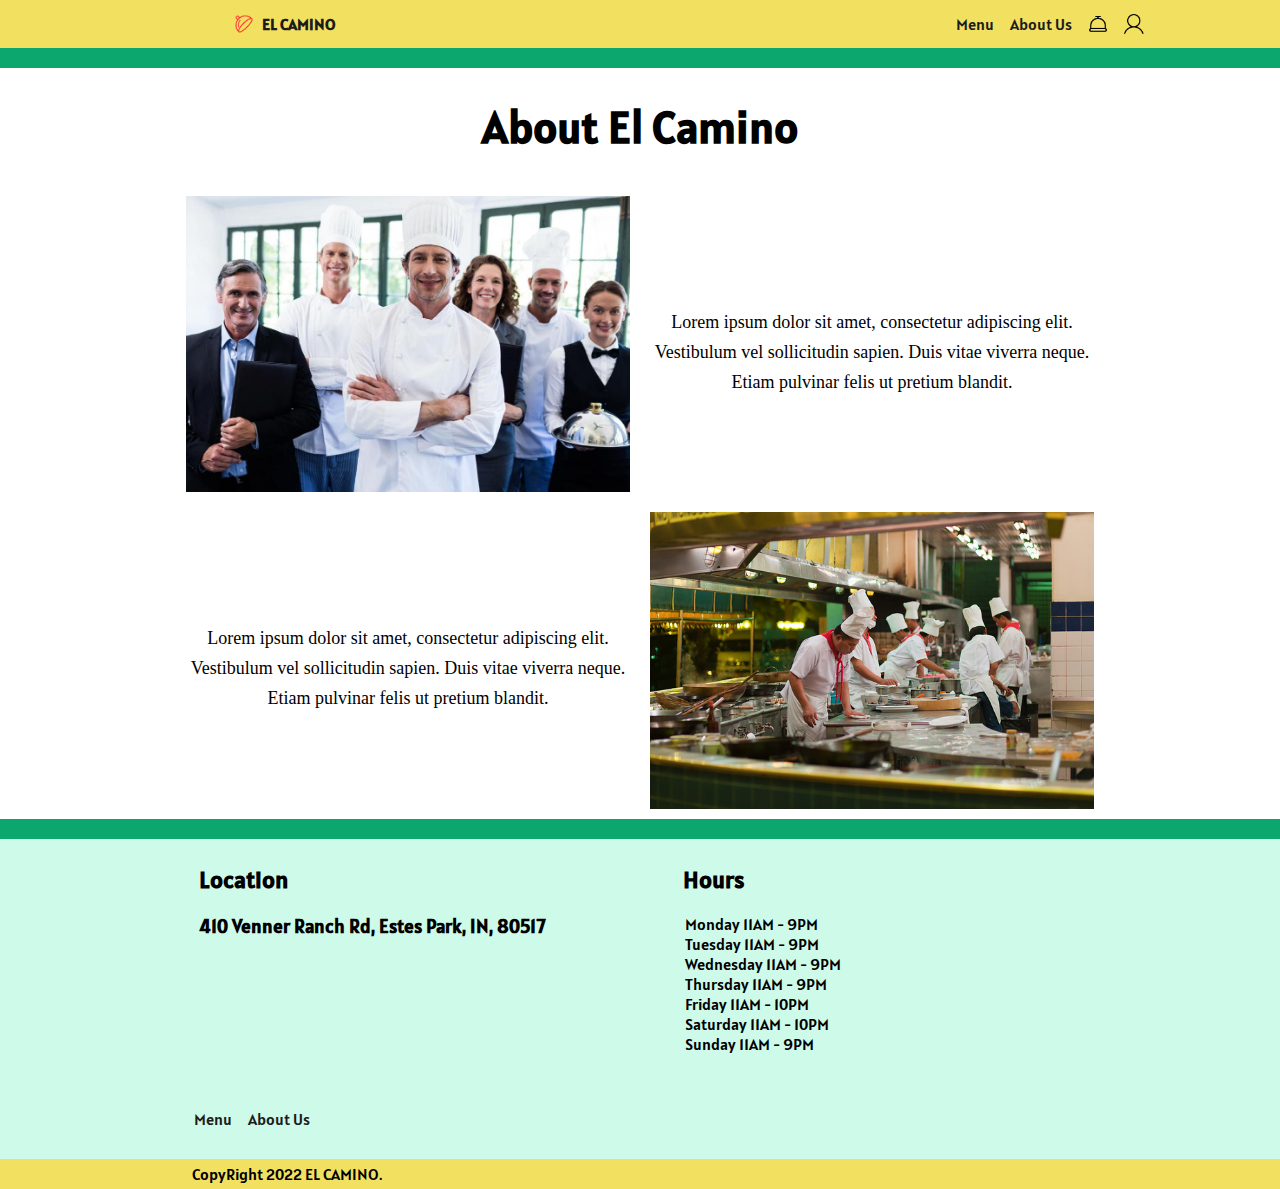
<file: aboutus.html>
<!DOCTYPE html>
<html lang="en">
	<head>
		<meta charset="UTF-8" />
		<meta http-equiv="X-UA-Compatible" content="IE=edge" />
		<meta name="viewport" content="width=device-width, initial-scale=1.0" />
		<link rel="icon" type="image/png" sizes="32x32" href="img/favicon-32x32.png">
		<link rel="icon" type="image/png" sizes="16x16" href="img/favicon-16x16.png">
		<link rel="stylesheet" href="styles.css" />
		<title>El Camino</title>
	</head>
	<body>
		<!-- Navigation -->
		<nav>
			<li class="home">
				<a href="index.html"><img src="img/logo.png" /></a>
				<a href="index.html">EL CAMINO</a>
			</li>
			<li>
				<a href="account-manager.html"
					><img src="/img/account-number-2-32.png"
				/></a>
			</li>
			<li>
				<a href="cart.html"><img src="/img/plate-3-32.png" /></a>
			</li>
			<li><a href="aboutus.html">About Us</a></li>
			<li><a href="menu.html">Menu</a></li>
		</nav>

		<!-- Main Content -->
		<main>
			<div id="pagebreak"></div>
			<div class="aboutus-wrapper">
				<h1>About El Camino</h1>
				<div class="aboutus-subwrapper">
					<img src="/img/employee-img-1.jpeg" />
					<p>
						Lorem ipsum dolor sit amet, consectetur adipiscing elit.
						Vestibulum vel sollicitudin sapien. Duis vitae viverra
						neque. Etiam pulvinar felis ut pretium blandit.
					</p>
					<p>
						Lorem ipsum dolor sit amet, consectetur adipiscing elit.
						Vestibulum vel sollicitudin sapien. Duis vitae viverra
						neque. Etiam pulvinar felis ut pretium blandit.
					</p>
					<img src="/img/employee-img-2.jpeg" />
				</div>
			</div>
			<div id="pagebreak"></div>
		</main>

		<!-- Footer -->
		<footer class="footer">
			<aside>
				<h2>Location</h2>
				<h3>410 Venner Ranch Rd, Estes Park, IN, 80517</h3>
			</aside>
			<aside>
				<h2>Hours</h2>
				<ul>
					<li>Monday 11AM - 9PM</li>
					<li>Tuesday 11AM - 9PM</li>
					<li>Wednesday 11AM - 9PM</li>
					<li>Thursday 11AM - 9PM</li>
					<li>Friday 11AM - 10PM</li>
					<li>Saturday 11AM - 10PM</li>
					<li>Sunday 11AM - 9PM</li>
				</ul>
			</aside>
			<nav class="footer-nav">
				<li><a href="menu.html">Menu</a></li>
				<li><a href="aboutus.html">About Us</a></li>
			</nav>
			<p>CopyRight 2022 EL CAMINO.</p>
		</footer>
	</body>
</html>
</file>
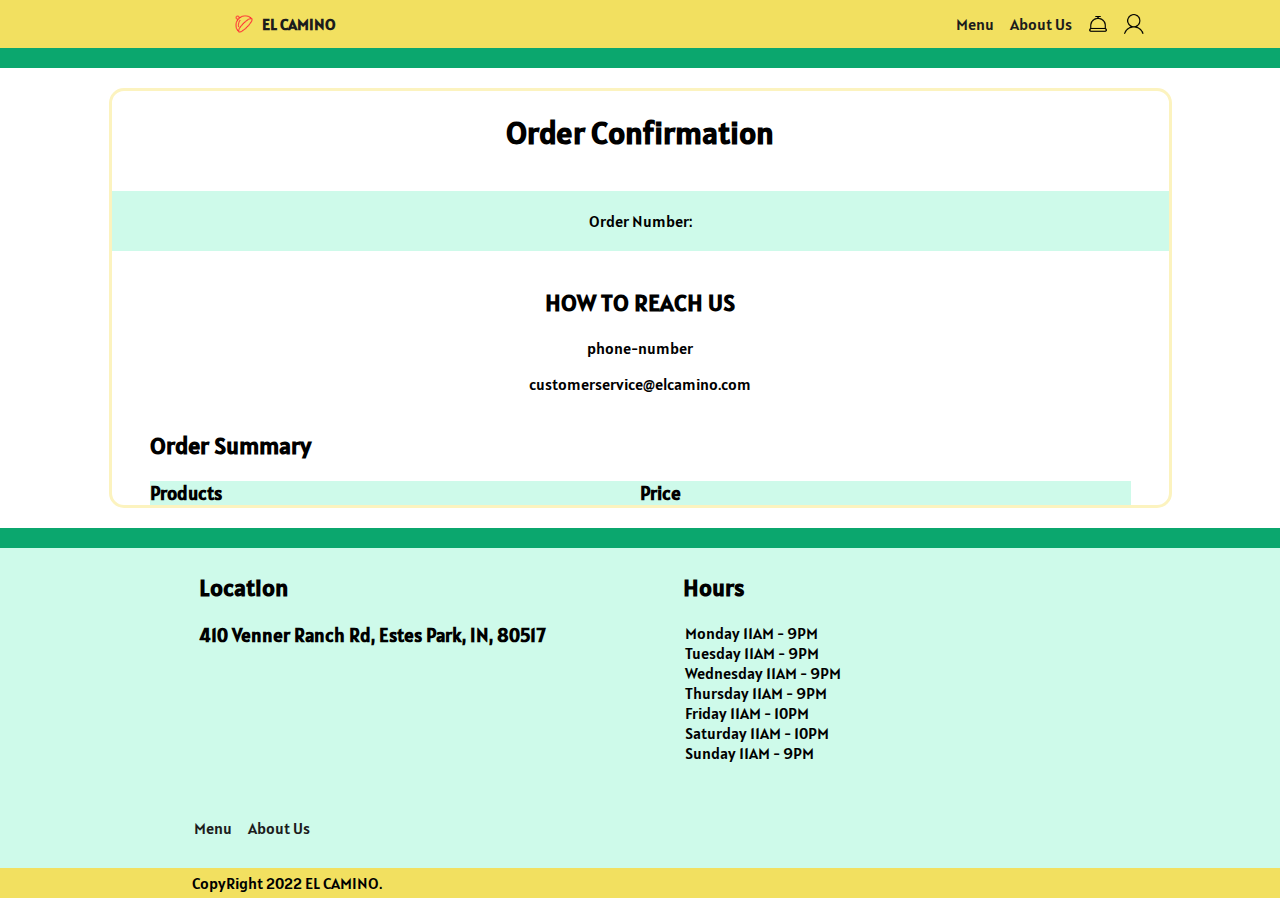
<file: confirmation.html>
<!DOCTYPE html>
<html lang="en">
  <head>
    <meta charset="UTF-8" />
    <meta http-equiv="X-UA-Compatible" content="IE=edge" />
    <meta name="viewport" content="width=device-width, initial-scale=1.0" />
    <link rel="icon" type="image/png" sizes="32x32" href="img/favicon-32x32.png">
		<link rel="icon" type="image/png" sizes="16x16" href="img/favicon-16x16.png">
    <link rel="stylesheet" href="styles.css" />
    <title>El Camino</title>
  </head>
  <body>
    <!-- Navigation -->
    <nav>
      <li class="home">
        <a href="main.html"><img src="img/logo.png" /></a>
        <a href="main.html">EL CAMINO</a>
      </li>
      <li>
        <a href="account-manager.html"><img src="/img/account-number-2-32.png"/></a>
      </li>
      <li>
        <a href="cart.html"><img src="/img/plate-3-32.png" /></a>
      </li>
      <li><a href="aboutus.html">About Us</a></li>
      <li><a href="menu.html">Menu</a></li>
    </nav>

    <!-- Content -->
    <main>
        <div id="pagebreak"></div>
        <div class="order-confirm-wrapper">
            <h1>Order Confirmation</h1>
            <div class="order-info">
                <p class="order-num">Order Number:</p>
                <aside>
                  <h2>HOW TO REACH US</h2>
                  <p>phone-number</p>
                  <p>customerservice@elcamino.com</p>
                </aside>
                <div class="order-summary">
                  <h2>Order Summary</h2>
                  <div>
                    <h3>Products</h3>
                    <h3>Price</h3>
                  </div>
                </div>
            </div>
        </div>
        <div id="pagebreak"></div>
    </main>

    <!-- Footer -->
    <footer class="footer">
      <aside>
        <h2>Location</h2>
        <h3>410 Venner Ranch Rd, Estes Park, IN, 80517</h3>
      </aside>
      <aside>
        <h2>Hours</h2>
        <ul>
          <li>Monday 11AM - 9PM</li>
          <li>Tuesday 11AM - 9PM</li>
          <li>Wednesday 11AM - 9PM</li>
          <li>Thursday 11AM - 9PM</li>
          <li>Friday 11AM - 10PM</li>
          <li>Saturday 11AM - 10PM</li>
          <li>Sunday 11AM - 9PM</li>
        </ul>
      </aside>
      <nav class="footer-nav">
        <li><a href="menu.html">Menu</a></li>
        <li><a href="aboutus.html">About Us</a></li>
      </nav>
      <p>CopyRight 2022 EL CAMINO.</p>
    </footer>
  </body>
</html>
</file>
<file: styles.css>
body {
  margin: 0;
  padding: 0;
}

@font-face {
  font-family: "main-font";
  src: url("/fonts/Alatsi-Regular.ttf");
}

/* nav */
nav {
  list-style-type: none;
  font-family: main-font;
  overflow: hidden;
  margin: 0;
  padding: 0;
  background-color: rgb(242, 224, 96);
  padding-right: 10%;
}

.home {
  float: left;
  display: flex;
  font-weight: bold;
  padding-left: 20%;
  cursor: pointer;
}
.home a {
  padding: 14px 4px;
}
.home img {
  display: block;
  padding-right: 0px;
  /* padding-top: 15px; */
  width: 20px;
  height: 20px;
}

nav li {
  float: right;
}

nav li a {
  display: block;
  color: rgb(28, 28, 28);
  text-align: right;
  padding: 14px 8px;
  text-decoration: none;
}
nav li img {
  display: block;
  margin-left: auto;
  margin-right: auto;
  width: 20px;
  height: 20px;
  /* padding: 14px 8px; */
  cursor: pointer;
}

/* Home Page */
.homepage-header-img {
  background-image: url("img/background\ header\ img.png");
  background-color: rgba(242, 224, 96, 0.1);
  margin: 0;
}

/* li a:hover {
  background-color: #111;
} */

.homepage-header {
  display: grid;
  justify-content: center;
  padding: 100px 0 28px 0;
  font-family: main-font;
}
.homepage-header h1 {
  /* grid-column:span; */
  text-align: center;
  /* font-weight: bold; */
  font-size: 56px;
}
.homepage-header p{
  text-align: center;
  font-size: 24px;
}

.homepage-header h2 {
  font-weight: bold;
  font-size: 32px;
}

.mainbtn {
  align-self: center;
  font-family: main-font;
  color: #0ba76e;
  font-size: 16px;
  
  margin: 10px 30%;
  padding: 10px 25px;
  border-radius: 4px;
  border: 2px solid #0ba76e;
  background: #f8f8f8;
  cursor: pointer;
  transition: color 200ms ease-out 50ms;
}
.mainbtn:hover {
  color: #f8f8f8 !important;
  background: #0ba76e;
  transition: background-color 150ms ease-out 100ms;
}

#pagebreak {
  display: block;
  height: 20px;
  background-color: #0ba76e;
}

.menu-preview {
  display: block;
  /* height: 1690px; */
  background-color: #f8f8f8;
  display: grid;
  justify-content: center;
  padding-top: 20px;
  /* padding-right: 30%; */
}

.menu-preview-text {
  font-family: main-font;
  color: black  ;
  display: flex;
  justify-content: center;
  font-size: 44px;
  margin:20px 0;
  text-decoration: underline;
  cursor:pointer;
}
.menu-preview-gallery {
  display: grid;
  grid-template-columns: 1fr 1fr;
  grid-template-rows: 1fr 1fr;
  gap: 8px 8px;
  grid-auto-flow: row;

  grid-template-areas:
    "a b"
    "c d";
}
.gallery-img1 {
  grid-area: a;
  justify-self: end;
}
.gallery-img2 {
  grid-area: b;
  justify-self: start;
}
.gallery-img4 {
  grid-area: d;
  justify-self: start;
}
.gallery-img3 {
  grid-area: c;
  justify-self: end;
}

.secondary-button {
  font-family: main-font;

  color: #0ba76e;
  font-size: 16px;
  margin: 20px 40%;
  padding: 10px 25px;
  height:52px;
  border-radius: 4px;
  border: 2px solid #0ba76e;
  background: #f8f8f8;
  cursor: pointer;
  transition: color 200ms ease-out 50ms;
}
.secondary-button:hover {
  color: #f8f8f8 !important;
  background: #0ba76e;
  transition: background-color 150ms ease-out 100ms;
}
.about-us-header2{
  font-family:main-font;
  color: black;
  text-decoration: underline;
  font-size: 44px; 
  cursor: pointer;
  margin: 20px 0;
  padding: 0;
  text-decoration: underline;
  justify-content: center;
  text-align: center;
}
.about-us-preview {
  display: grid;
  grid-template-columns: 1fr 1fr;
  grid-template-rows: 1fr;
  gap: 8px 20px;
  margin: 0 0 30px;
  grid-template-areas: "a b";
  justify-content: start;
  align-content: center;
  justify-items: end;
  align-items: center;
}

.about-us-preview img {
  grid-area: a;
  justify-self: end;
  width: auto;
  height: 100%;
}
.about-us-preview p {
  grid-area: b;
  text-align: left;
  justify-self: start;
  font-size: 24px;
  font-family: main-font;
}

/* Menu Page */
.menu-wrapper {
  width: 1110px;
  margin: auto;
  margin-bottom: 20px;
  text-align: center;
  /*background-color: aqua;*/
}

.menu-wrapper header h1 {
  font-size: 45px;
  font-family: "main-font";
  margin-bottom: 10px;
  /*background-color: aliceblue;*/
}

.menu-nav {
  padding: 0px;
  margin-bottom: 10px;
  display: flex;
  flex-direction: row;
  justify-content: center;
  background-color: transparent;
}

.menu-nav li {
  flex-basis: 15%;
  margin: 5px;
  font-size: 20px;
  text-decoration: underline;
  /*background-color: beige;*/
}

.menu-nav li:hover {
  text-shadow: 0px 4px 4px rgba(0, 0, 0, 0.25);
  cursor: pointer;
}

.menu-items {
  width: 1065px;
  border-radius: 30px;
  margin: auto;
  padding: 30px;
  background-color: #fcf3bf;
}

.content {
  margin-bottom: 30px;
  font-family: "main-font";
  display: flex;
  flex-direction: row;
  background-color: white;
}

.c-image {
  width: 500px;
  height: 375px
}

.c-image img {
  width: 100%;
  height: 100%;
}

.c-info {
  display: flex;
  flex-direction: row;
  flex-wrap: wrap;
  margin-left: 50px;
  margin-top: 35px;
  margin-bottom: 35px;
  flex-basis: 50%;
  text-align: left;
}

.c-title {
  font-size: 30px;
  flex-basis: 100%;
}

.c-des {
  margin-top: 50px;
  flex-basis: 90%;
}

.c-price {
  align-self: flex-end;
  font-size: 24px;
}

.button-container {
  display: flex;
  flex-direction: row;
  align-self: flex-end;
  justify-content: space-around;
  width: 100px;
  height: 25px;
  margin-left: 30px;
}

.button-container p {
  margin: 1px;
}

/* about us */
.aboutus-wrapper {
  width: 1110px;
  margin: auto;
  text-align: center;
}

.aboutus-wrapper h1 {
  font-size: 45px;
  font-family: "main-font";
}

.aboutus-wrapper img {
  width: 40%;
  margin: 10px;
}

.aboutus-subwrapper {
  display: flex;
  flex-direction: row;
  flex-wrap: wrap;
  justify-content: center;
}

.aboutus-subwrapper p {
  flex-basis: 40%;
  margin: 10px;
  padding-top: 10%;
  font-size: 18px;
  line-height: 30px;
}

/* Confirmation Page */
.order-confirm-wrapper {
  width: 1063px;
  margin: auto;
  margin-top: 20px;
  margin-bottom: 20px;
  box-sizing: border-box;
  border: 3px solid #FCF3BF;
  border-radius: 15px;
  font-family: "main-font";
  /*background-color: aqua;*/
}

.order-confirm-wrapper h1 {
  text-align: center;
}

.order-info {
  display: flex;
  flex-direction: row;
  flex-wrap: wrap;
  justify-content: center;
}

.order-num {
  flex-basis: 100%;
  text-align: center;
  padding: 20px;
  background-color: #cefaea;
}

.order-info aside {
  flex-basis: 100%;
  text-align: center;
}

.order-summary {
  display: flex;
  flex-direction: row;
  flex-wrap: wrap;
}

.order-summary div {
  display: flex;
  flex-basis: 100%;
  width: 820px;
  justify-content: space-around;
  padding: 0px;
}

.order-summary div h3 {
  text-align: left;
  flex-basis: 50%;
  margin: 0px;
  background-color: #cefaea;
}

/* footer */
.footer {
  background-color: #cefaea;
  height: auto;
  font-family: main-font;
  display: flex;
  flex-direction: row;
  flex-wrap: wrap;
  justify-content: center;
}

.footer-nav {
  overflow: visible;
  flex-basis: 100%;
  margin-top: 20px;
  padding-left: 14.5%;
  background-color: #cefaea;
}

.footer-nav li {
  float: left;
  cursor: pointer;
}

footer aside {
  flex-basis: 37%;
  margin: 5px;
}

footer aside h2,
footer aside h3 {
  padding-left: 38px;
}

footer aside ul {
  list-style-type: none;
}

footer p {
  background-color: #f2e060;
  flex-basis: 100%;
  margin-bottom: 0%;
  padding-top: 5px;
  padding-bottom: 5px;
  padding-left: 15%;
  text-align: left;
}


/* cart */

.cart-wrapper{
  font-family: main-font;
  display: grid;
  grid-template-rows: 80px 300px;
  justify-content: center; 
  justify-items: center;
  
}
.cart-items {
  /* width: 1065px; */
  /* border-radius: 30px; */
  /* margin: auto; */
  /* padding: 30px; */
 background-color: #FCF3BF;

  display: grid; 
  grid-template-columns: 1065px 500px; 
  grid-template-rows: 300px; 
  gap: 8px 8px; 
  grid-template-areas: 
    "a b"; 
  justify-content: center; 
  justify-items: center;
  align-items: center;
}


.cart-content {
  /* margin-bottom: 30px; */
  font-family: "main-font";
  display: flex;
  flex-direction: row;
  background-color: white;
  /* grid-area: a; */
  align-self: center;
  justify-self: center;
}
.payment-container{
  margin-bottom: 30px;
  font-family: "main-font";
  /* background-color: white; */
  grid-area: b;
  display: grid; 
  grid-template-columns: 400px 100px; 
  grid-template-rows: 50px auto auto auto 50px;
  grid-template-areas: 
    "ba bb"
    "bc bd"
    "be bf"
    "bg bh"
    "bi bj";
  justify-self: start;
  align-self: start;
}
.promotion{
  grid-area:ba;
  background-color: white;
  border: 0;
}
.promotion-btn{
  grid-area: bb;
  background-color: rgb(33, 33, 33);
  color:#f8f8f8;
  border: 0;
}
.subtotal-lbl{
  grid-area:bc;
}
.subtotal{
  grid-area: bd;
}
.tax-lbl{
  grid-area: be;
}
.tax{
  grid-area: bf;
}
.grandtotal-lbl{
  grid-area: bg;
}
.grandtotal{
  grid-area: bh;
}
.checkout{
  grid-column-start: bi;
  grid-column-end: bj;
  align-self:center;
  justify-self:center;
  
  height: 50px;
  width: 500px;
  background-color: white;
  border: 0;
}

.c-image {
  width: 300px;
  height: auto
}

/* Account Manager */
.container{
  display: grid;
  grid-template-columns: 100%;
  grid-template-rows: 90%;
  gap: 1% 1%;
  margin: 0 20%;
  grid-auto-flow: row;
  justify-content: start;
  align-content: center;
  justify-items: end;
  align-items: center;
  grid-template-areas:
    ".";
  font-family: main-font;
}

.account-form{
  justify-self: center;
  margin: 40px; 
  border-radius: 10px;
  width: 20%;
  background-color: #f2e060;
  display: grid; 
  grid-template-columns: 100%; 
  grid-template-rows: 30% 10% 10% 20% 10%; 
  gap: 0px 0px; 
  grid-template-areas: 
    "a"
    "b"
    "c"
    "d"
    "e"; 
  justify-self: center; 

  height: 30vh;
  width: 50vw;
}

.account-form-header{
  justify-self: center; 
  align-self: end; 
  font-family: main-font;
  font-size: 24px;
}
.account-form-uname{
  margin: 0 12px;
  padding-left: 8px;
  font-size: 16px;
  align-self: center; 
  border: 1.5px solid #0ba76e;
  font-family: main-font;
  font-size: 12px;
}
.account-form-psw{
  margin: 0 12px;
  padding-left: 8px;
  font-size: 16px;
  align-self: center; 
  border: 1.5px solid #0ba76e;
  font-family: main-font;
  font-size: 12px;
}

.account-form-submitbtn{
  margin: 12px;
  padding: 4px 40px;
  justify-self: left;
  align-self: center; 
  font-family: main-font;
  font-size: 12px;

  color: #0ba76e;
  font-size: 16px;
  border-radius: 4px;
  border: 2px solid #0ba76e;
  background: #f8f8f8;
  cursor: pointer;
  transition: color 200ms ease-out 50ms;
}

.account-form-submitbtn:hover {
  color: #f8f8f8 !important;
  background: #0ba76e;
  transition: background-color 150ms ease-out 100ms;
}

.account-form-footer{
  margin: 12px;
  justify-self: left;
  align-self: center; 
  font-family: main-font;
  font-size: 12px;
}
.account-form-footer a{
  cursor: pointer;
  transition: color 200ms ease-out 50ms;
}
.account-form-footer a:hover {
  color: #6b6b6b !important;
}
</file>
